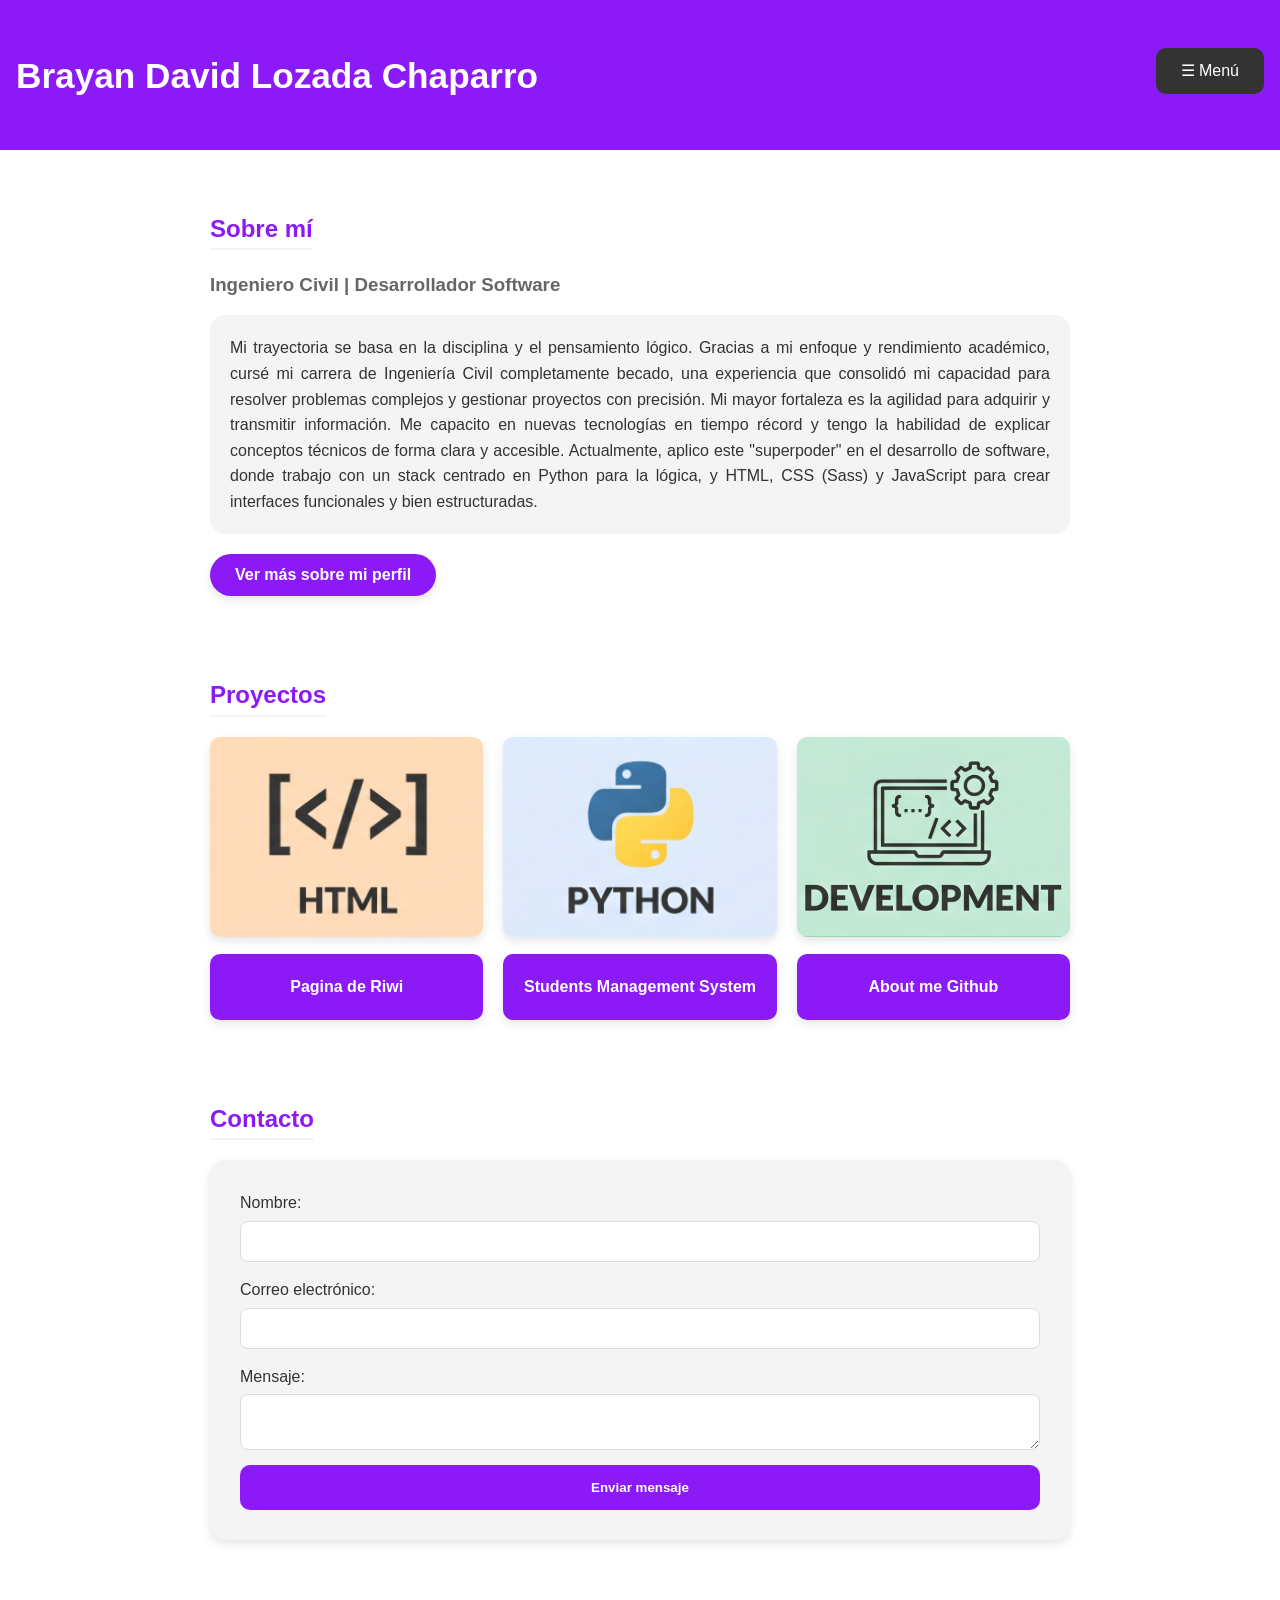
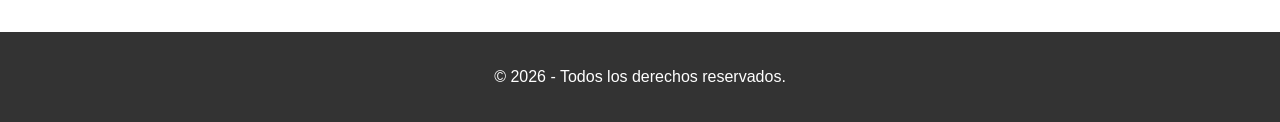
<file: portafolio/index.html>
<!doctype html>
<html lang="en">

<head>
    <meta charset="UTF-8" />
    <meta name="viewport" content="width=device-width, initial-scale=1.0" />
    <link rel="stylesheet" href="assets\style.css" />
    <title>Brayan Lozada</title>
</head>

<body>
    <header>
        <h1>Brayan David Lozada Chaparro</h1>
        <nav>
            <div class="menu-container">
                <input type="checkbox" id="menu-toggle" class="menu-checkbox" />

                <label for="menu-toggle" class="menu-button"> ☰ Menú </label>

                <ul class="menu-list">
                    <li><a href="#sobre-mi">Sobre mí</a></li>
                    <li><a href="#proyectos">Proyectos</a></li>
                    <li><a href="mascotas.html">Mascotas</a></li>
                </ul>
            </div>
        </nav>
    </header>

    <main>
        <section id="sobre-mi">
            <h2>Sobre mí</h2>
            <h3>​Ingeniero Civil | Desarrollador Software</h3>
            <p id="parrafo-bio">
                ​Mi trayectoria se basa en la disciplina y el pensamiento lógico.
                Gracias a mi enfoque y rendimiento académico, cursé mi carrera de
                Ingeniería Civil completamente becado, una experiencia que consolidó
                mi capacidad para resolver problemas complejos y gestionar proyectos
                con precisión. ​Mi mayor fortaleza es la agilidad para adquirir y
                transmitir información. Me capacito en nuevas tecnologías en tiempo
                récord y tengo la habilidad de explicar conceptos técnicos de forma
                clara y accesible. Actualmente, aplico este "superpoder" en el
                desarrollo de software, donde trabajo con un stack centrado en Python
                para la lógica, y HTML, CSS (Sass) y JavaScript para crear interfaces
                funcionales y bien estructuradas.
            </p>
            <button id="btn-cambiar">Ver más sobre mi perfil</button>

            <div id="info-extra">
                <p>
                    ​Fuera del entorno técnico, busco el equilibrio a través del
                    basketball y el ejercicio, disfruto de un buen café y siempre dedico
                    tiempo a la lectura, convencido de que el aprendizaje nunca termina.
                </p>
            </div>
        </section>

        <section id="proyectos">
            <h2>Proyectos</h2>
            <ul>
                <li>
                    <img src="images/html.png" alt="" class="project-img" />
                    <a href="https://github.com/brayanlozada1102-collab/pagina_html_riwi.git">Pagina de Riwi</a>
                </li>
                <li>
                    <img src="images/python.png" alt="" class="project-img" />
                    <a href="https://github.com/brayanlozada1102-collab/Prueba_de_Desempe-o_M-dulo_1_Python.git">Students
                        Management System</a>
                </li>
                <li>
                    <img src="images/devo.png" alt="" class="project-img" />
                    <a href="https://github.com/brayanlozada1102-collab/About-me.git">About me Github</a>
                </li>
            </ul>
        </section>

        <section id="contacto">
            <h2>Contacto</h2>
            <form action="#" method="POST">
                <div>
                    <label for="nombre">Nombre:</label>
                    <input type="text" id="nombre" name="nombre" required />
                </div>
                <div>
                    <label for="email">Correo electrónico:</label>
                    <input type="email" id="email" name="email" required />
                </div>
                <div>
                    <label for="mensaje">Mensaje:</label>
                    <textarea id="mensaje" name="mensaje"></textarea>
                </div>
                <button type="submit">Enviar mensaje</button>
            </form>
        </section>
    </main>

    <footer>
        <p>&copy; 2026 - Todos los derechos reservados.</p>
    </footer>
</body>
<script src="assets/js/scripts.js"></script>

</html>
</file>
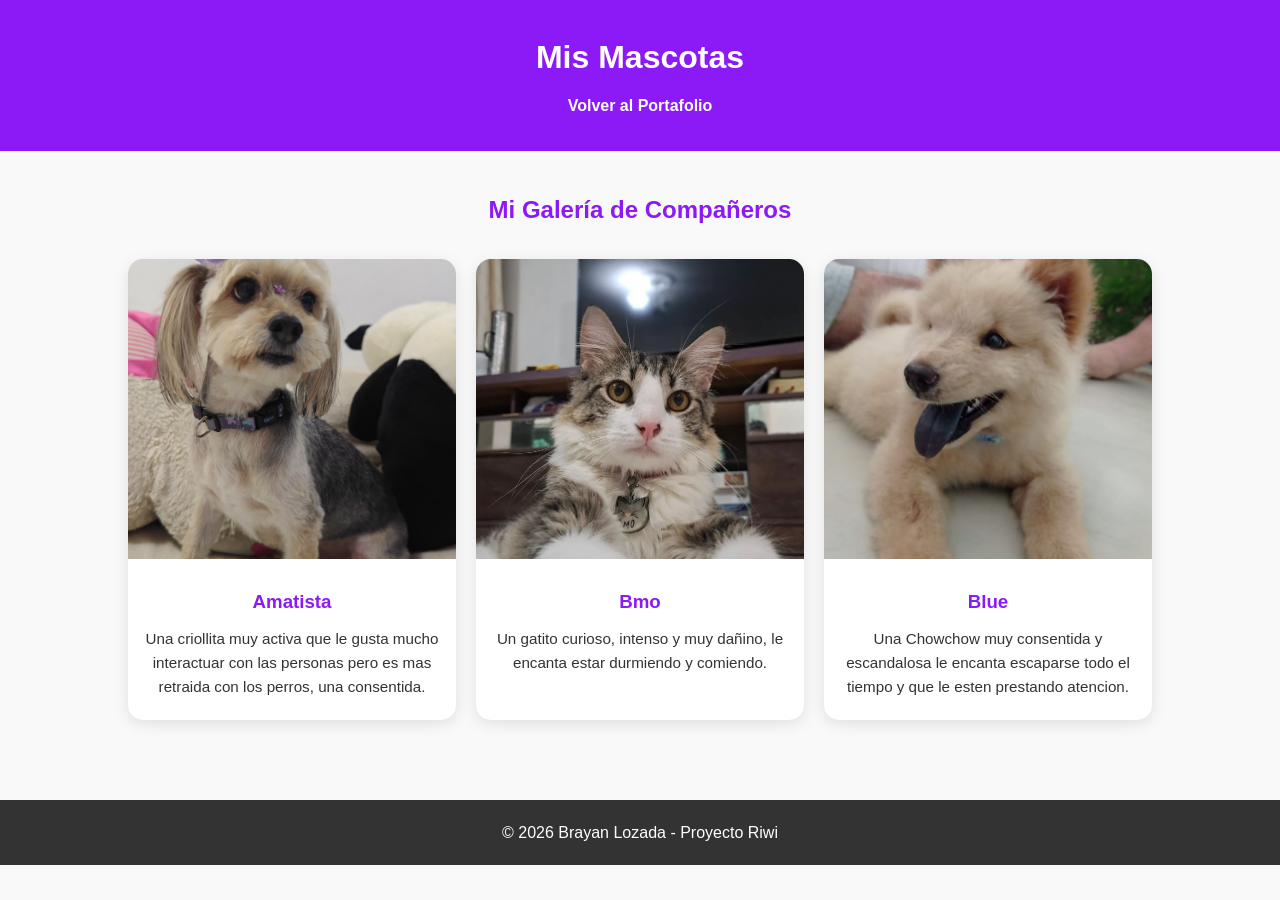
<file: portafolio/mascotas.html>
<!DOCTYPE html>
<html lang="en">
<head>
    <meta charset="UTF-8">
    <meta name="viewport" content="width=device-width, initial-scale=1.0">
    <title>Mis Mascotas | Brayan Lozada</title>
    <link rel="stylesheet" href="assets/styleMasco.css">
</head>
<body>

    <header>
        <h1>Mis Mascotas</h1>
        <nav>
            <ul>
                <li><a href="index.html">Volver al Portafolio</a></li>
            </ul>
        </nav>
    </header>

    <main>
        <section class="gallery">
            <h2>Mi Galería de Compañeros</h2>
            
            <div class="pet-grid">
                <article class="pet-card">
                    <img src="images/IMG_20250118_175432.jpg" alt="" class="pet-img">
                    <h3>Amatista</h3>
                    <p>Una criollita muy activa que le gusta mucho interactuar con las personas pero es mas retraida con los perros, una consentida.</p>
                </article>

                <article class="pet-card">
                    <img src="images/Screenshot_2024-09-20-20-54-34-072_com.instagram.android.jpg" alt="" class="pet-img">
                    <h3>Bmo</h3>
                    <p>Un gatito curioso, intenso y muy dañino, le encanta estar durmiendo y comiendo.</p>
                </article>

                <article class="pet-card">
                    <img src="images/WhatsApp Image 2026-04-24 at 1.04.01 PM.jpeg" alt="" class="pet-img">
                    <h3>Blue</h3>
                    <p>Una Chowchow muy consentida y escandalosa le encanta escaparse todo el tiempo y que le esten prestando atencion.</p>
                </article>
            </div>
        </section>
    </main>

    <footer>
        <p>&copy; 2026 Brayan Lozada - Proyecto Riwi</p>
    </footer>

</body>
</html>
</file>
<file: portafolio/assets/styleMasco.css>
* {
  margin: 0;
  padding: 0;
  box-sizing: border-box;
}

body {
  font-family: "Segoe UI", Tahoma, Verdana, sans-serif;
  background-color: #f9f9f9;
  color: #333;
  line-height: 1.6;
}

header {
  background-color: #8C1AF6;
  color: #ffffff;
  padding: 2rem;
  text-align: center;
}
header nav ul {
  list-style: none;
  margin-top: 10px;
}
header nav ul li a {
  color: #ffffff;
  text-decoration: none;
  font-weight: bold;
  padding: 5px 10px;
  transition: all 0.3s ease;
}
header nav ul li a:hover {
  background-color: #ffffff;
  color: #8C1AF6;
  border-radius: 5px;
}

.gallery {
  padding: 40px 10%;
  text-align: center;
}
.gallery h2 {
  margin-bottom: 30px;
  color: #8C1AF6;
}

.pet-grid {
  display: grid;
  grid-template-columns: repeat(3, 1fr);
  gap: 20px;
}

.pet-card {
  background-color: #ffffff;
  width: 100%;
  border-radius: 15px;
  box-shadow: 0 4px 15px rgba(0, 0, 0, 0.1);
  overflow: hidden;
  padding-bottom: 20px;
  transition: transform 0.3s ease;
}
.pet-card:hover {
  transform: translateY(-5px);
  box-shadow: 0 8px 20px rgba(140, 26, 246, 0.2);
}
.pet-card .pet-img {
  width: 100%;
  height: 300px;
  object-fit: cover;
  margin-bottom: 10px;
}
.pet-card h3 {
  margin: 10px 0;
  color: #8C1AF6;
}
.pet-card p {
  padding: 0 15px;
  font-size: 0.95rem;
}

footer {
  background-color: #333;
  color: #ffffff;
  text-align: center;
  padding: 20px;
  margin-top: 40px;
}

@media (max-width: 768px) {
  main {
    padding: 15px;
  }
  .pet-grid {
    grid-template-columns: repeat(2, 1fr);
    gap: 15px;
  }
  header h1 {
    font-size: 1.8rem;
  }
}
@media (max-width: 480px) {
  header {
    padding: 2rem 1rem;
  }
  .pet-grid {
    grid-template-columns: 1fr;
    gap: 10px;
  }
  .pet-card .pet-img {
    height: 140px;
  }
}

/*# sourceMappingURL=styleMasco.css.map */
</file>
